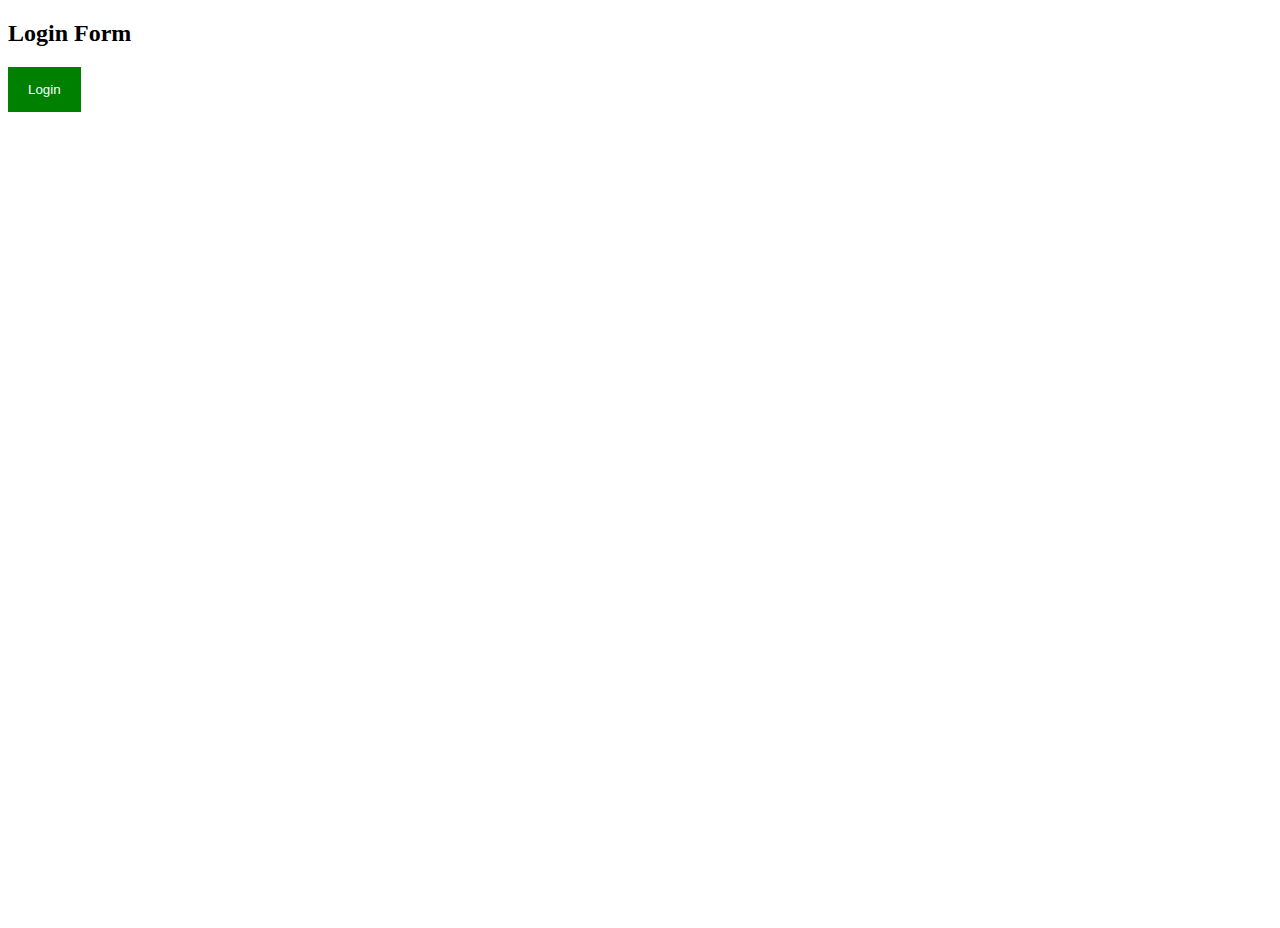
<file: l06modalbox/index.html>
<!DOCTYPE html>
<html>
<head>
	
	<title>Modal Boxs</title>
	<link rel="stylesheet" type="text/css" href="style.css">

</head>
<body>

<div class="container">
	<h2>Login Form</h2>
	<button type="button" id="btn-modal" class="btn">Login</button>

	<!-- Start Modal Area -->
	<!-- Start Login Modal  -->

	<div id="loginmodal" class="modal fade">
		<div class="modal-dialog">
			<div class="modal-content">

			<div class="modal-header">
				<span class="btn-close">&times;</span>
				<img src="avatar.png" class="avatar" alt="avatar"/>
			</div>

			<div class="modal-body">
				<div class="form-group">
					<label for="username">Username</label>
					<input type="text" name="username" class="form-control" placeholder="Enter Username" required />
				</div>

				<div class="form-group">
					<label for="password">Password</label>
					<input type="text" name="password" class="form-control" placeholder="Enter Password" required />
				</div>

				<div class="d-grid">
					<button type="submit" class="btn">Login</button>
				</div>

				<label>
					<input type="checkbox" name="rememberms" id="rememberme" class="checkbox" />Remember Me
				</label>

			</div>

			<div class="modal-footer">
                <span class="forgot">Forgot <a href="javascript: void(0);">password?</a></span>
            </div>
		</div>
		</div>
	</div>

	<!-- End Login Modal -->
	<!-- End Login Modal Area -->
</div>




<script src="app.js" type="text/javascript"></script>

</body>
</html>
</file>
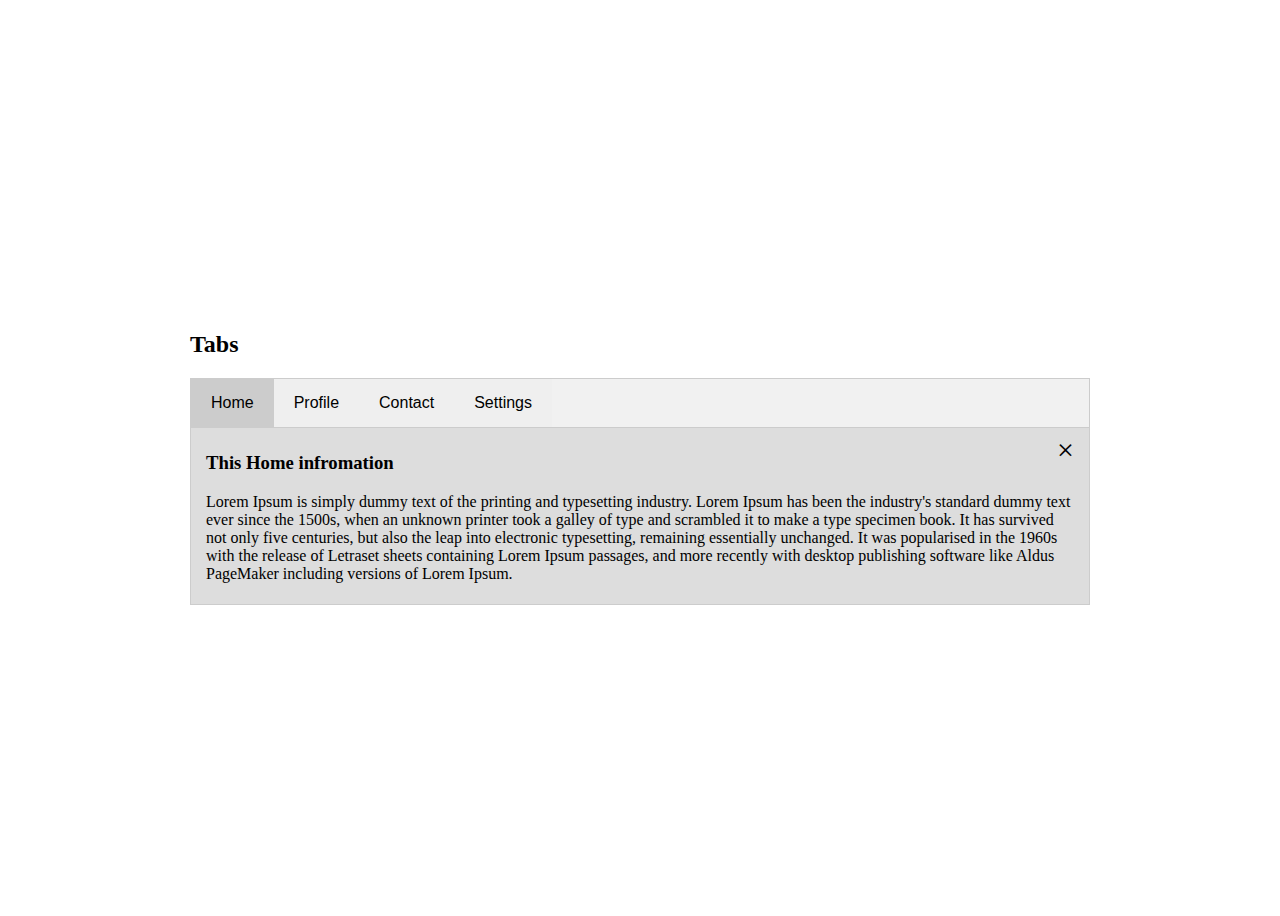
<file: l07tab/index.html>
<!DOCTYPE html>
<html>
<head>

	<title>Tabs</title>
	<link href="style.css" rel="stylesheet" type="text/css"/>
</head>
<body>

<div class="container">
	<h2>Tabs</h2>

	<ul class="nav">
		<li class="nav-item">
			<button type="button" id="autoclick" class="tablinks" onclick="gettab(event,'home')">Home</button>
		</li>

		<li class="nav-item">
			<button type="button" class="tablinks" onclick="gettab(event,'profile')">Profile</button>
		</li>

		<li class="nav-item">
			<button type="button" class="tablinks" onclick="gettab(event,'contact')">Contact</button>
		</li>

		<li class="nav-item"> 
			<button type="button" class="tablinks" onclick="gettab(event,'settings')">Settings</button>
		</li>
	</ul>

	<div class="tab-content">
		<div id="home" class="tab-pane">

			<span class="btn-close">&times;</span>
			<h3>This Home infromation</h3>
			<p>Lorem Ipsum is simply dummy text of the printing and typesetting industry. Lorem Ipsum has been the industry's standard dummy text ever since the 1500s, when an unknown printer took a galley of type and scrambled it to make a type specimen book. It has survived not only five centuries, but also the leap into electronic typesetting, remaining essentially unchanged. It was popularised in the 1960s with the release of Letraset sheets containing Lorem Ipsum passages, and more recently with desktop publishing software like Aldus PageMaker including versions of Lorem Ipsum.</p>
		</div>

		<div id="profile" class="tab-pane">
			<span class="btn-close">&times;</span>
			<h3>This is Profile infromation</h3>
			<p>Lorem Ipsum is simply dummy text of the printing and typesetting industry. Lorem Ipsum has been the industry's standard dummy text ever since the 1500s, when an unknown printer took a galley of type and scrambled it to make a type specimen book. It has survived not only five centuries, but also the leap into electronic typesetting, remaining essentially unchanged. It was popularised in the 1960s with the release of Letraset sheets containing Lorem Ipsum passages, and more recently with desktop publishing software like Aldus PageMaker including versions of Lorem Ipsum.</p>
		</div>

		<div id="contact" class="tab-pane">
			<span class="btn-close">&times;</span>
			<h3>This is Contact infromation</h3>
			<p>Lorem Ipsum is simply dummy text of the printing and typesetting industry. Lorem Ipsum has been the industry's standard dummy text ever since the 1500s, when an unknown printer took a galley of type and scrambled it to make a type specimen book. It has survived not only five centuries, but also the leap into electronic typesetting, remaining essentially unchanged. It was popularised in the 1960s with the release of Letraset sheets containing Lorem Ipsum passages, and more recently with desktop publishing software like Aldus PageMaker including versions of Lorem Ipsum.</p>
		</div>

		<div id="settings" class="tab-pane">
			<span class="btn-close">&times;</span>
			<h3>This is Settings infromation</h3>
			<p>Lorem Ipsum is simply dummy text of the printing and typesetting industry. Lorem Ipsum has been the industry's standard dummy text ever since the 1500s, when an unknown printer took a galley of type and scrambled it to make a type specimen book. It has survived not only five centuries, but also the leap into electronic typesetting, remaining essentially unchanged. It was popularised in the 1960s with the release of Letraset sheets containing Lorem Ipsum passages, and more recently with desktop publishing software like Aldus PageMaker including versions of Lorem Ipsum.</p>
		</div>
	</div>

</div>

<script src="app.js" type="text/javascript"></script>
</body>
</html>
</file>
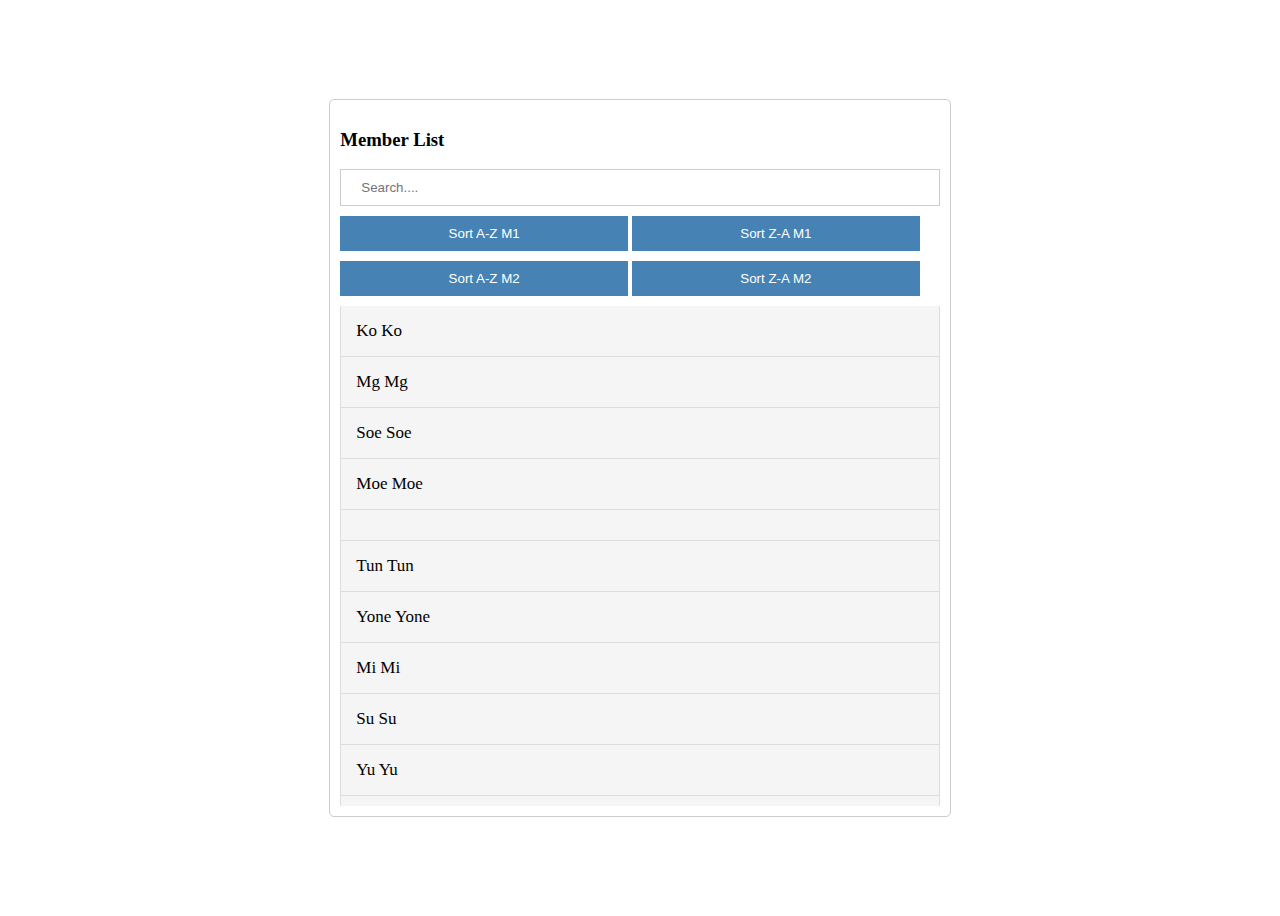
<file: l08filter/index.html>
<!DOCTYPE html>
<html>
<head>

	<title>Filter</title>
	<link rel="stylesheet" type="text/css" href="style.css">
</head>
<body>

<div class="container">
	<h3>Member List</h3>
	<input type="search" name="search" id="search" class="form-control" placeholder="Search....">
	<button id="sortazm1" class="btn">Sort A-Z M1</button>
	<button id="sortzam1" class="btn">Sort Z-A M1</button>
	<button id="sortazm2" class="btn">Sort A-Z M2</button>
	<button id="sortzam2" class="btn">Sort Z-A M2</button>




	<ul id="members" class="list-group">
		<li><a href="javascript:void(0)">Ko Ko</a></li>
		<li><a href="javascript:void(0)">Mg Mg</a></li>
		<li><a href="javascript:void(0)">Soe Soe</a></li>
		<li><a href="javascript:void(0)">Moe Moe</li>
		<li><a href="javascript:void(0)">Tun Tun</a></li>
		<li><a href="javascript:void(0)">Yone Yone</a></li>
		<li><a href="javascript:void(0)">Mi Mi</a></li>
		<li><a href="javascript:void(0)">Su Su</a></li>
		<li><a href="javascript:void(0)">Yu Yu</a></li>
		<li><a href="javascript:void(0)">Lu lu</a></li>
		<li><a href="javascript:void(0)">Aye Mya</a></li>
		<li><a href="javascript:void(0)">Kyal Sin</a></li>
		<li><a href="javascript:void(0)">La Min</a></li>
		<li><a href="javascript:void(0)">Ya Min</a></li>
		<li><a href="javascript:void(0)">Kyaw Kyaw</a></li>
		<li><a href="javascript:void(0)">Zaw Zaw</a></li>
		<li><a href="javascript:void(0)">Aye Aye</a></li>
		<li><a href="javascript:void(0)">Maung Kaung</a></li>
		<li><a href="javascript:void(0)">GYI Taw</a></li>
		<li><a href="javascript:void(0)">Daw lay</a></li>



	</ul>


</div>

<script src="app.js" type="text/javascript"></script>

</body>
</html>
</file>
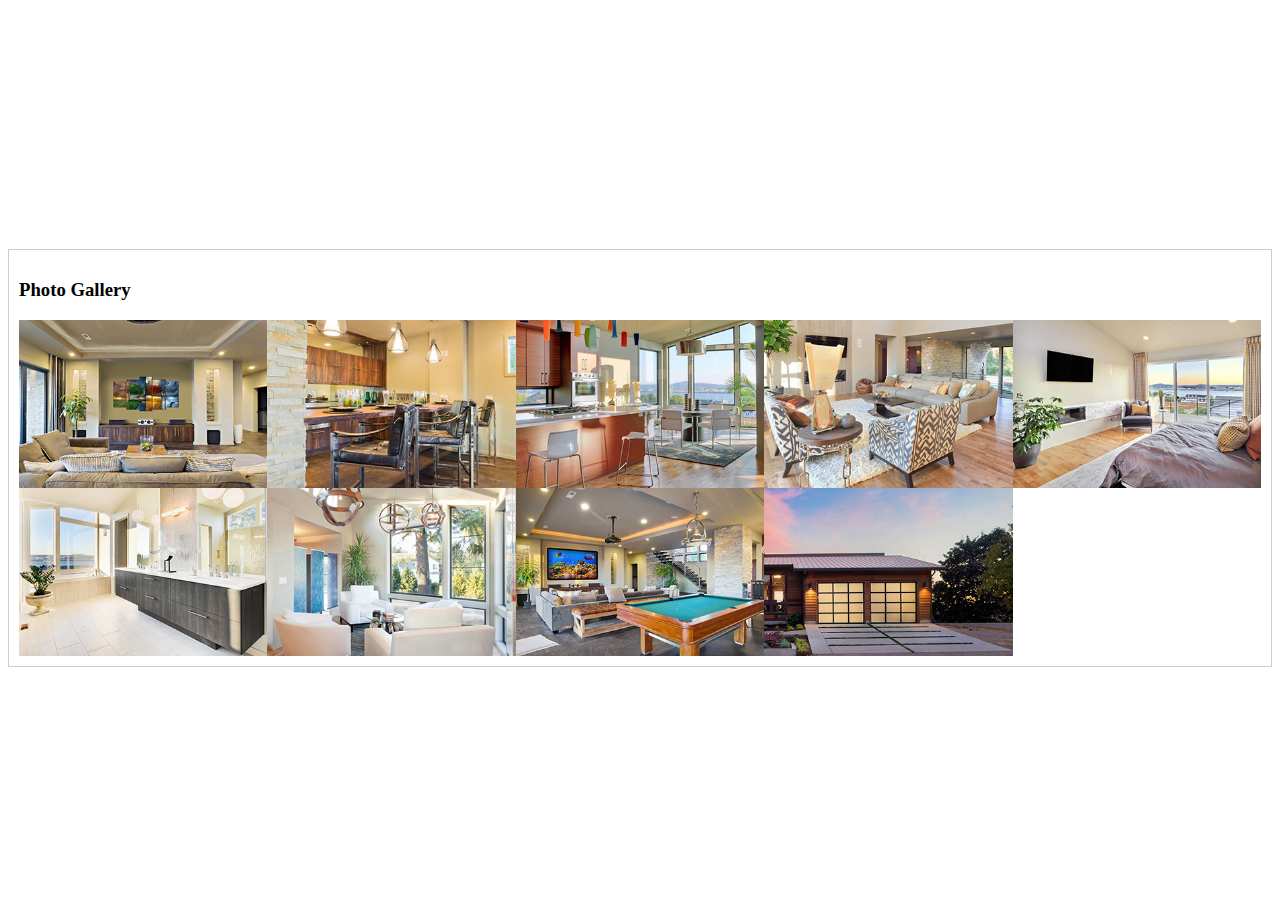
<file: l09galleryslider/index.html>
<!DOCTYPE html>
<html>
<head>
	
	<title>Glalery Slider</title>
	<link rel="stylesheet" type="text/css" href="style.css">
</head>
<body>

<div class="container">
	<h3>Photo Gallery</h3>

	<div class="row">
		<img src="img/image1.jpg" class="img" alt="Image 1">
		<img src="img/image2.jpg" class="img" alt="Image 2">
		<img src="img/image3.jpg" class="img" alt="Image 3">
		<img src="img/image4.jpg" class="img" alt="Image 4">
		<img src="img/image5.jpg" class="img" alt="Image 5">
		<img src="img/image6.jpg" class="img" alt="Image 6">
		<img src="img/image7.jpg" class="img" alt="Image 7">
		<img src="img/image8.jpg" class="img" alt="Image 8">
		<img src="img/image9.jpg" class="img" alt="Image 9">

	</div>

	<!-- Start Modal Area -->
	<div class="modal">
		<span class="btn-close">&times;</span>
		<img class="modal-img">
		<p class="caption"></p>
	</div>
</div>
	<!-- End Modal Area -->
	

<script src="app.js" type="text/javascript"></script>

</body>
</html>
</file>
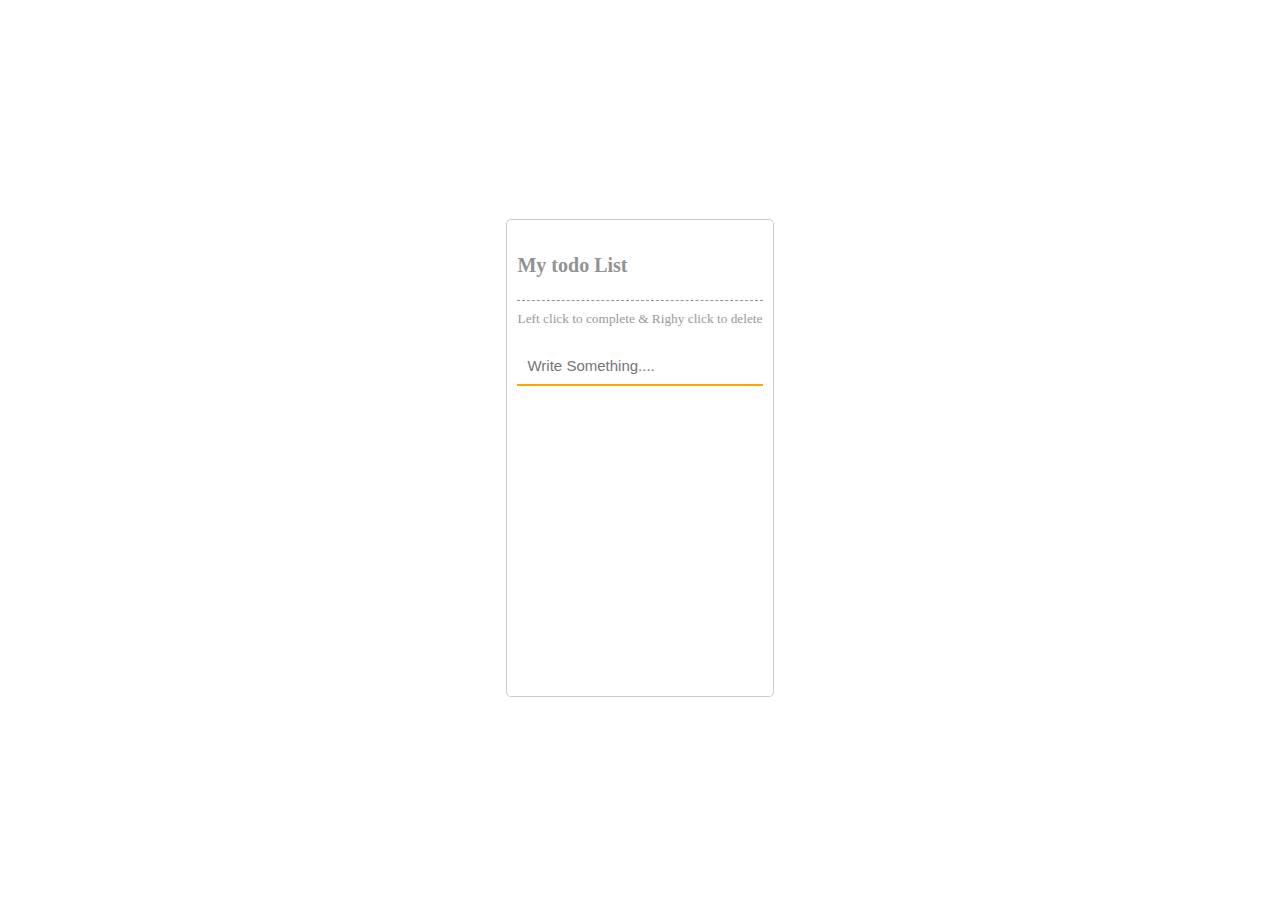
<file: l10todolist/index.html>
<!DOCTYPE html>
<html>
<head>
	<meta charset="utf-8">
	<meta name="viewport" content="width=device-width, initial-scale=1">
	<title>To Do List</title>
	<link rel="stylesheet" href="https://cdnjs.cloudflare.com/ajax/libs/font-awesome/6.2.0/css/all.min.css" integrity="sha512-xh6O/CkQoPOWDdYTDqeRdPCVd1SpvCA9XXcUnZS2FmJNp1coAFzvtCN9BmamE+4aHK8yyUHUSCcJHgXloTyT2A==" crossorigin="anonymous" referrerpolicy="no-referrer" />

	<link rel="stylesheet" type="text/css" href="style.css">
</head>
<body>

<div class="container">
	<h3>My todo List</h3>
	<small>Left click to complete & Righy click to delete</small>

	<form id="form" class="form" action="" method="">
		<div class="form-group">
			<input type="text" name="textbox" id="textbox" class="form-control" placeholder="Write Something...." autocomplete="off">
		</div>	
	</form>

	<ul id="list-group" class="list-group">
	<!-- 		<li>Have to cook</li>
			<li class="done">Have to read</li> -->

		</ul>
</div>

<script src="app.js" type="text/javascript"></script>

</body>
</html>
</file>
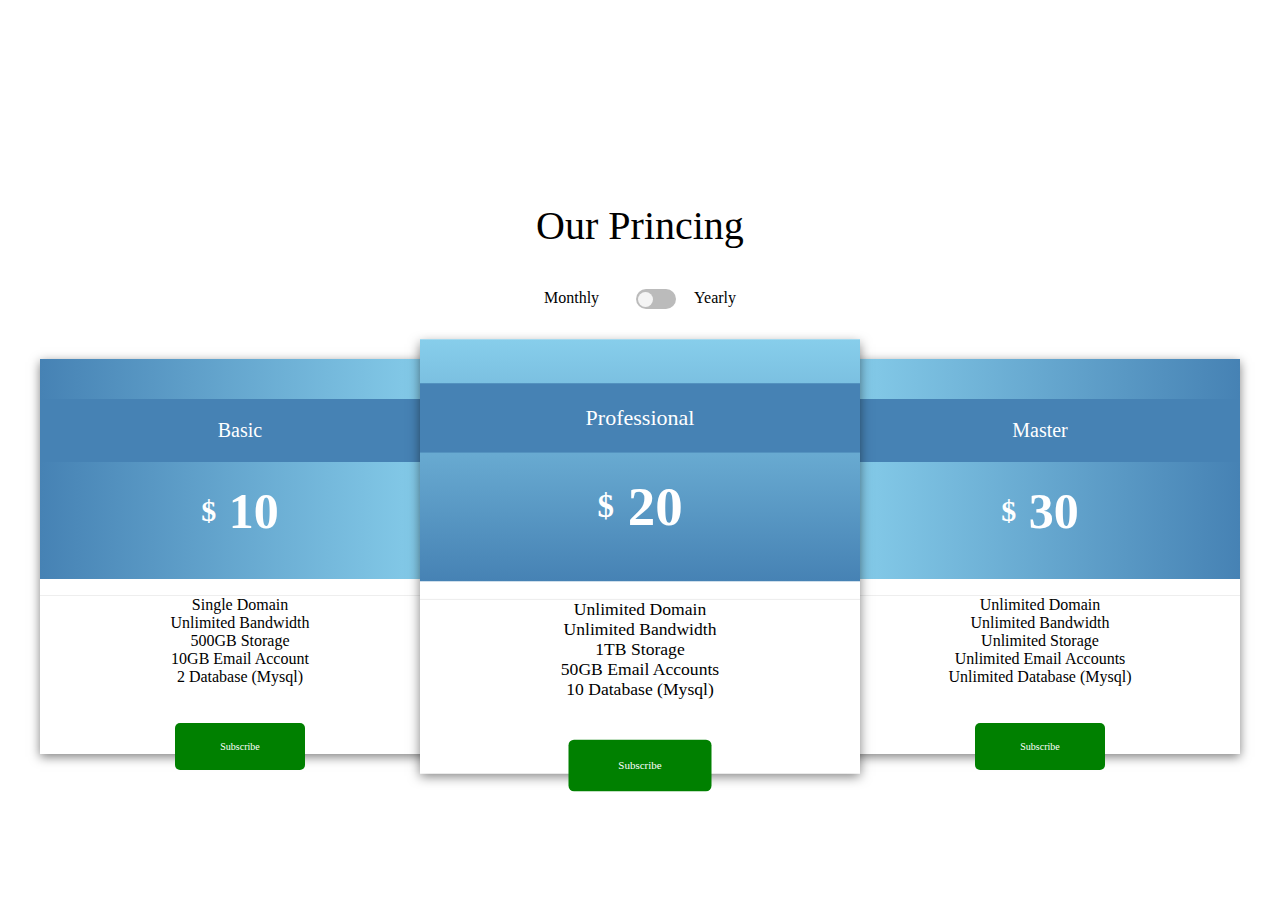
<file: l11pricebox/index.html>
<!DOCTYPE html>
<html>

<head>
    <title>Pricing Card Box</title>
    <link href="./style.css" rel="stylesheet" type="text/css" />
</head>

<body>


    <div class="container">
        <div class="title">
            <h3>Our Princing</h3>
            <div class="toggle-container">
                <p>Monthly</p>

                <input type="checkbox" name="toggle-checkbox" id="toggle-checkbox" class="toggle-checkbox" />
                <label for="toggle-checkbox" id="toggle-label" class="toggle-label">
                    <div class="ball"></div>
                </label>

                <p>Yearly</p>
            </div>

        </div>

        <div class="price-container">

            <div class="price-box">
                <div class="box box1">
                    <p>Basic</p>
                    <h3><span>$</span><span id="basic"> 10</span></h3>
                </div>
                <div class="price-list">
                    <ul class="list-group">
                        <li>Single Domain</li>
                        <li>Unlimited Bandwidth</li>
                        <li>500GB Storage</li>
                        <li>10GB Email Account</li>
                        <li>2 Database (Mysql)</li>
                    </ul>

                    <a href="javascript:void(0);" class="btn btn1">Subscribe</a>
                </div>
            </div>

            <div class="price-box">
                <div class="box box2">
                    <p>Professional</p>
                    <h3><span>$</span><span id="profession"> 20</span></h3>
                </div>
                <div class="price-list">
                    <ul class="list-group">
                        <li>Unlimited Domain</li>
                        <li>Unlimited Bandwidth</li>
                        <li>1TB Storage</li>
                        <li>50GB Email Accounts</li>
                        <li>10 Database (Mysql)</li>
                    </ul>

                    <a href="javascript:void(0);" class="btn btn2">Subscribe</a>
                </div>
            </div>


            <div class="price-box">
                <div class="box box3">
                    <p>Master</p>
                    <h3><span>$</span><span id="master"> 30</span></h3>
                </div>
                <div class="price-list">
                    <ul class="list-group">
                        <li>Unlimited Domain</li>
                        <li>Unlimited Bandwidth</li>
                        <li>Unlimited Storage</li>
                        <li>Unlimited Email Accounts</li>
                        <li>Unlimited Database (Mysql)</li>
                    </ul>

                    <a href="javascript:void(0);" class="btn btn3">Subscribe</a>
                </div>
            </div>




        </div>
    </div>





    <script src="./app.js" type="text/javascript"></script>
</body>




</html>
</file>
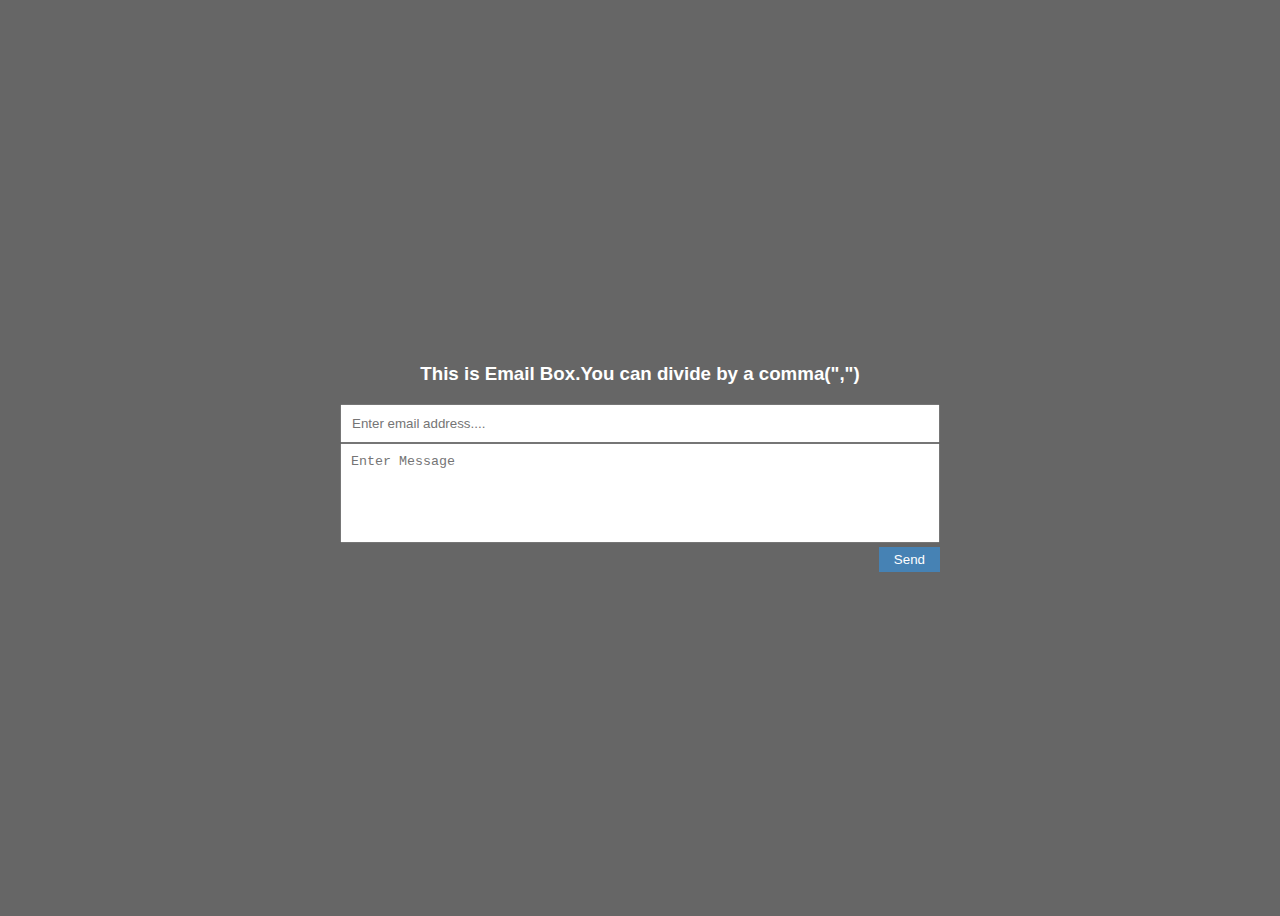
<file: l12emailbox/index.html>
<!DOCTYPE html>
<html>
<head>
	<meta charset="utf-8">
	<meta name="viewport" content="width=device-width, initial-scale=1">
	<title>Email Box</title>

	<link rel="stylesheet" type="text/css" href="style.css">
</head>
<body>

<div class="container">
	<h3>This is Email Box.You can divide by a comma(",")</h3>

	<form class="form" action="" method="">
		<input type="text" name="emails[]" id="emails" class="form-control" placeholder="Enter email address....">
		<textarea class="form-control" placeholder="Enter Message"></textarea>
		<div class="justify-content-end">
			<button type="submit" class="btn">Send</button>
		</div>
	</form>

	<div class="email-container">
		<!-- <span class="email-item">Smaple One</span>
		<span class="email-item">Smaple Two</span>
		<span class="email-item">Smaple Three</span>
		<span class="email-item">Smaple Four</span>
		<span class="email-item">Smaple Five</span> -->

	</div>
</div>


<script src="app.js" type="text/javascript"></script>
</body>
</html>

<!-- 7EB -->
</file>
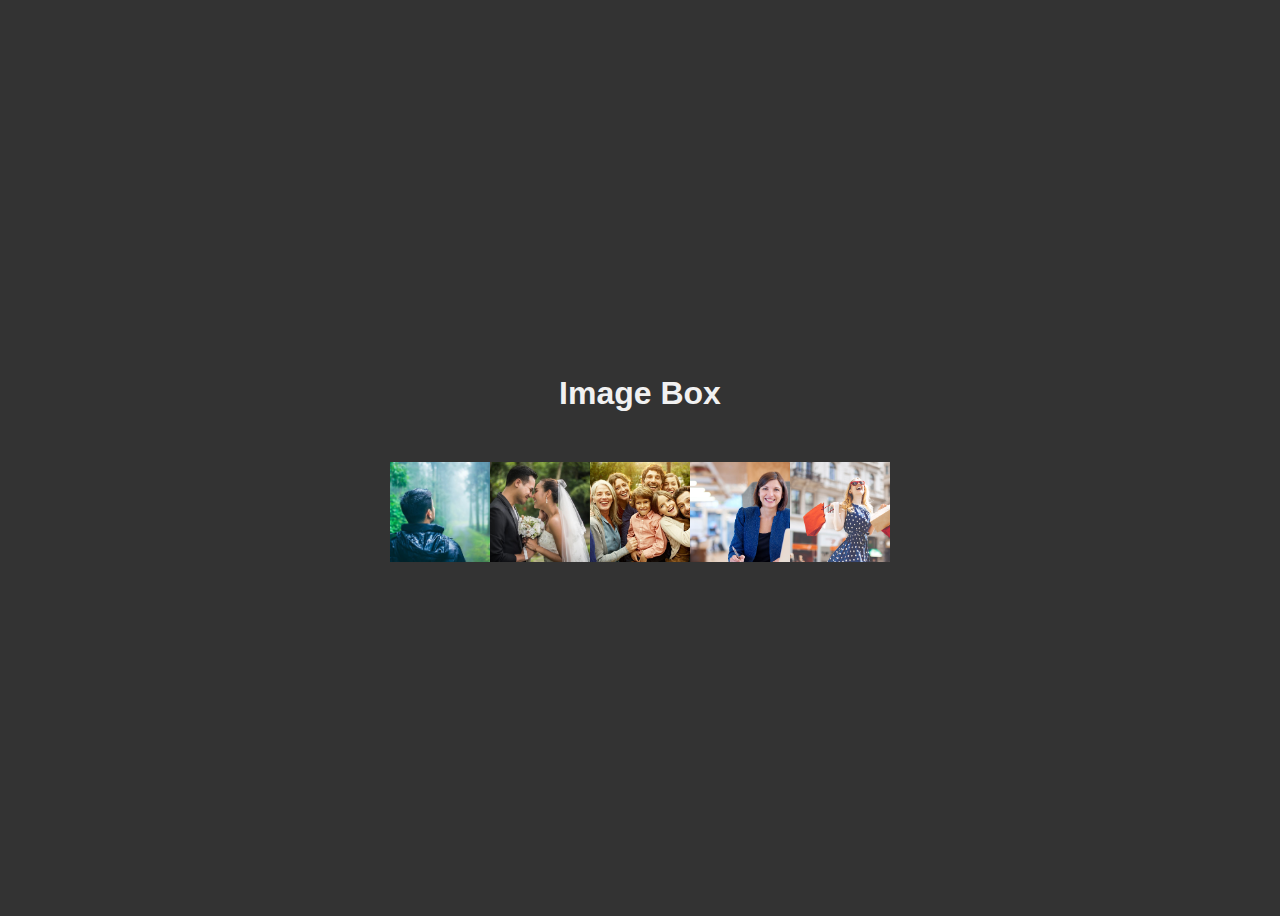
<file: l13imgbox/index.html>
<!DOCTYPE html>
<html>
<head>
	<meta charset="utf-8">
	<meta name="viewport" content="width=device-width, initial-scale=1">
	<title>Image Box</title>
	<link rel="stylesheet" type="text/css" href="style.css">

	<link rel="stylesheet" href="https://cdnjs.cloudflare.com/ajax/libs/font-awesome/5.15.4/css/all.min.css" integrity="sha512-1ycn6IcaQQ40/MKBW2W4Rhis/DbILU74C1vSrLJxCq57o941Ym01SwNsOMqvEBFlcgUa6xLiPY/NS5R+E6ztJQ==" crossorigin="anonymous" referrerpolicy="no-referrer" />

</head>
<body>

<h1>Image Box</h1>
<div class="container">
	<div class="imgbox">
		<img src="./img/photo1.jpg" class="img" alt="photo1">
		<button class="btn-close">&times;</button>
		<h3 class="title"><span>Beauty</span>Place</h3>
		<div class="content">
			<button class="btn"><i class="fas fa-bell"></i>Subsribe Now</button>
			<p>Lorem Ipsum is simply dummy text of the printing and typesetting industry.</p>
		</div>
	</div>

	<div class="imgbox ">
		<img src="./img/photo2.jpg" class="img" alt="photo2">
		<button class="btn-close">&times;</button>
		<h3 class="title"><span>Beauty</span>Place</h3>
		<div class="content">
			<button class="btn"><i class="fas fa-bell"></i>Subsribe Now</button>
			<p>Lorem Ipsum is simply dummy text of the printing and typesetting industry.</p>
		</div>
	</div>

	<div class="imgbox ">
		<img src="./img/photo3.jpg" class="img" alt="photo3">
		<button class="btn-close">&times;</button>
		<h3 class="title"><span>Beauty</span>Place</h3>
		<div class="content">
			<button class="btn"><i class="fas fa-bell"></i>Subsribe Now</button>
			<p>Lorem Ipsum is simply dummy text of the printing and typesetting industry.</p>
		</div>
	</div>

	<div class="imgbox ">
		<img src="./img/photo4.jpg" class="img" alt="photo4">
		<button class="btn-close">&times;</button>
		<h3 class="title"><span>Beauty</span>Place</h3>
		<div class="content">
			<button class="btn"><i class="fas fa-bell"></i>Subsribe Now</button>
			<p>Lorem Ipsum is simply dummy text of the printing and typesetting industry.</p>
		</div>
	</div>

	<div class="imgbox ">
		<img src="./img/photo5.jpg" class="img" alt="photo5">
		<button class="btn-close">&times;</button>
		<h3 class="title"><span>Beauty</span>Place</h3>
		<div class="content">
			<button class="btn"><i class="fas fa-bell"></i>Subsribe Now</button>
			<p>Lorem Ipsum is simply dummy text of the printing and typesetting industry.</p>
		</div>
	</div>
</div>




<script src="app.js" type="text/javascript"></script>

</body>
</html>
</file>
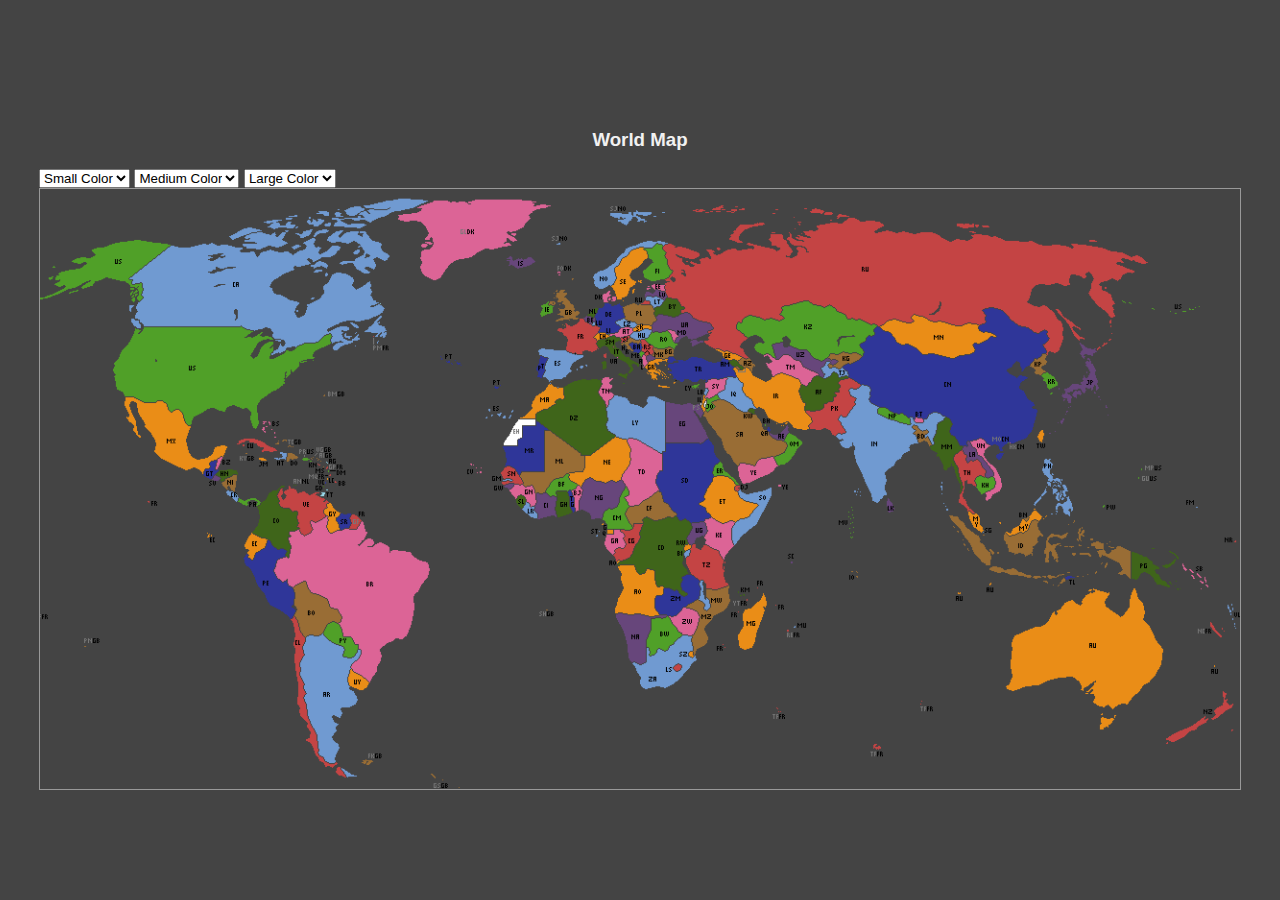
<file: l14/index.html>
<!DOCTYPE html>
<html>
<head>
	<meta charset="utf-8">
	<meta name="viewport" content="width=device-width, initial-scale=1">
	<title>Click Position</title>
	<link rel="stylesheet" type="text/css" href="style.css">
</head>
<body>


<div class="container">
	
	<h3>World Map</h3>
	<div>
		<select name="smallcolor" id="smallcolor" class="smallcolor">
			<option selected disabled>Small Color</option>
			<option value="red">Red</option>
			<option value="green">Green</option>
			<option value="blue">Blue</option>
			<option value="skyblue">Skyblue</option>
			<option value="steelblue">Steelblue</option>
			<option value="white">White</option>
			<option value="black">Black</option>
			<option value="pink">Pink</option>
			<option value="yellow">Yellow</option>

		</select>

		<select name="mediumcolor" id="mediumcolor" class="smallcolor">
			<option selected disabled>Medium Color</option>
			<option value="red">Red</option>
			<option value="green">Green</option>
			<option value="blue">Blue</option>
			<option value="skyblue">Skyblue</option>
			<option value="steelblue">Steelblue</option>
			<option value="white">White</option>
			<option value="black">Black</option>
			<option value="pink">Pink</option>
			<option value="yellow">Yellow</option>

		</select>

		<select name="largecolor" id="largecolor" class="smallcolor">
			<option selected disabled>Large Color</option>
			<option value="red">Red</option>
			<option value="green">Green</option>
			<option value="blue">Blue</option>
			<option value="skyblue">Skyblue</option>
			<option value="steelblue">Steelblue</option>
			<option value="white">White</option>
			<option value="black">Black</option>
			<option value="pink">Pink</option>
			<option value="yellow">Yellow</option>

		</select>
	</div>

	<div class="map-container">
		<!-- <span class="circle"></span> -->
	</div> 


</div>

<script src="app.js" type="text/javascript"></script>
</body>
</html>
</file>
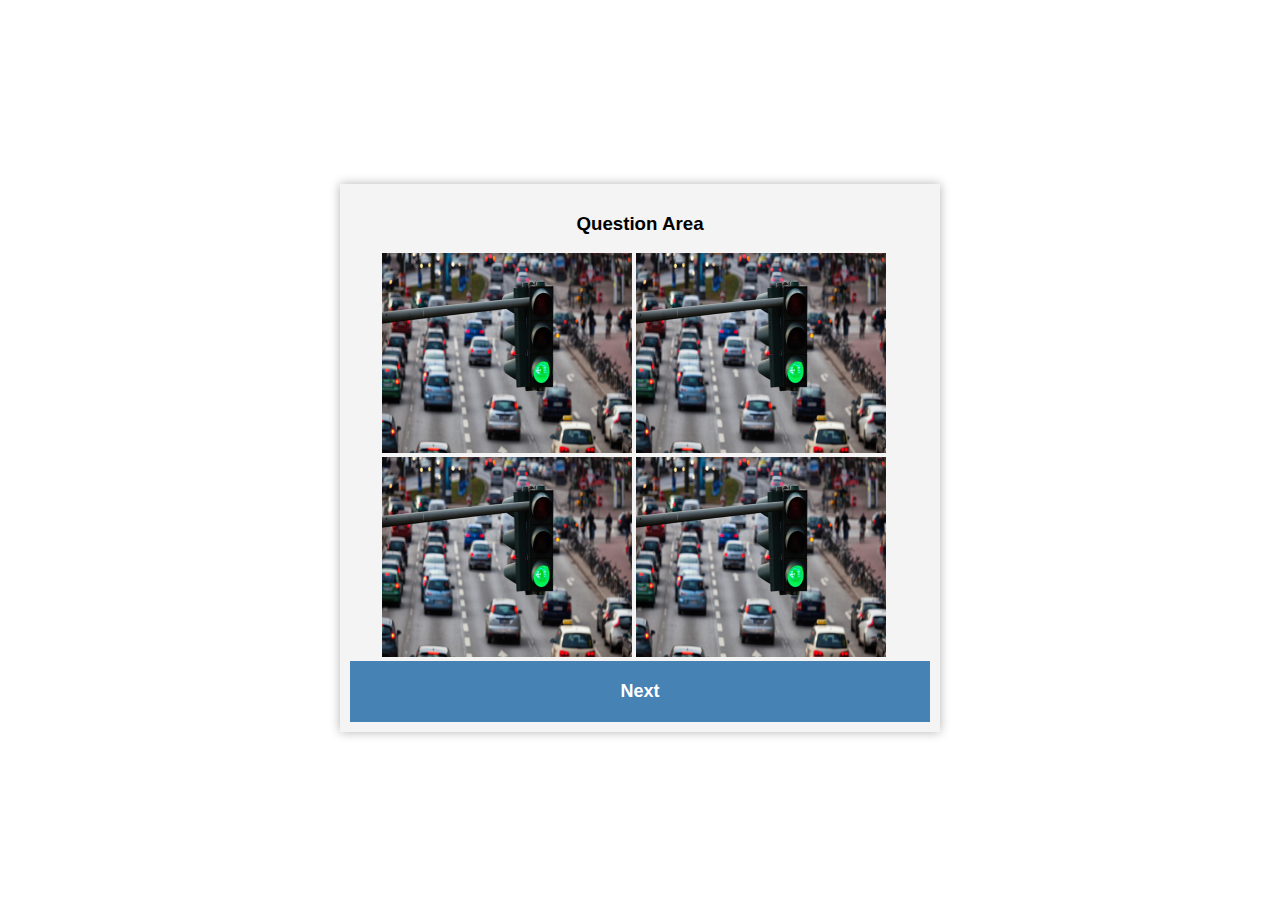
<file: l15/index.html>
<!DOCTYPE html>
<html>
    <head>
        <title>Image Verify Box</title>
        <link href="style.css" rel="stylesheet" type="text/css"> 

    </head>

    <body>
        <div class="container">
            <h3 class="question">Question Area</h3>
            <div class="imgbox">
                <input type="radio" name="answer" id="a" class="answer" hidden><label for="a"><img src="./img/traffic.jpg" alt="traffic" id="a_img"/></label>
                <input type="radio" name="answer" id="b" class="answer" hidden><label for="b"><img src="./img/traffic.jpg" alt="traffic" id="b_img"/></label>
                <input type="radio" name="answer" id="c" class="answer" hidden><label for="c"><img src="./img/traffic.jpg" alt="traffic" id="c_img"/></label>
                <input type="radio" name="answer" id="d" class="answer " hidden><label for="d"><img src="./img/traffic.jpg" alt="traffic" id="d_img"/></label>
            </div>
            <button type="button" class="btn">Next</button>

        </div>



        <script src="app.js" type="text/javascript"></script>
    </body>

</html>
</file>
<file: l06modalbox/style.css>
body{
	height: 100vh;
}

.btn{
	background-color: green;
	color: #fff;
	padding: 15px 20px;
	border: 0;
	cursor: pointer;
}

.btn:hover{
	opacity: 0.9;
}

.modal{
	width: 100%;
	height: 100%;
	background-color: rgba(0, 0, 0, 0.3);

	position: fixed;
	left: 0;
	top: 0;

	z-index: 10;

	display: none;
}

.modal-dialog{
	width: 700px;

	position: absolute;
	left: 50%;
	top: 50%;

	transform: translate(-50%,-50%);
}

.modal-content{
	background-color: #f4f4f4;
	padding: 10px;

}
.modal-header{
	text-align: center;
	padding: 20px 0;

	position: relative;
}

.btn-close{
	font-size: 35px;

	position: absolute;
	right: 20px;

	cursor: pointer;	
}
.btn-close:hover{
	color: red;
}

.form-group label{
	font-weight: bold;
	display: block;
	margin-bottom: 5px;
}



img.avatar{
	width: 100px;
	border-radius: 50%;
}

input[class=form-control]{
	width: 100%;
	border: 1px solid #ddd;

	padding:15px 20px;
	box-sizing: border-box;
}

input[class=form-control]:focus{
	outline: none;
}

.d-grid .btn{
	width: 100%;
	margin-bottom: 10px;

}

.modal-footer{
	border-top: 1px solid #ddd;
	padding: 20px;

}

span.forgot{
	float: right;
}


.fade{
	animation: myani .9s;
}

@keyframes myani{
	from{
		/*transform: scale(0);*/
		opacity: 0;
	}
	to{
		/*transform: scale(1.0);*/
		opacity: 1;
	}
}
</file>
<file: l07tab/style.css>
body{
	height: 100vh;
	display: grid;
	place-items: center;
}

.container{
	width: 900px;
}

.nav{
	display: flex;
	
	background-color: #f1f1f1;
	border: 1px solid #ccc;

	padding: 0;
	margin: 0;
}

.nav .nav-item{
	list-style-type:none;
}

.nav .tablinks{
	font-size: 16px;
	border: none;
	padding: 15px 20px;
	cursor: pointer;

	transition: background-color .3s ease-in;
}

.nav .tablinks:hover{
	background-color: #ddd;
}

.nav .tablinks.active{
background-color: #ccc;
}

.tab-content{
	background-color: #ddd;
}

.tab-pane{
	border: 1px solid #ccc;
	border-top: 0;

	padding: 5px 15px;

	display: none;
}

.btn-close{
	font-size: 30px;
	float: right;
	cursor: pointer;
	transition: color .3s ease-in;
}

.btn-close:hover{
	color: red;
}
</file>
<file: l08filter/style.css>
*{
	box-sizing: border-box;
}
body{
	height: 100vh;
	display: grid;
	place-items: center;
}

.container{
	border: 1px solid #ccc;
	border-radius: 5px;
	padding: 10px ;
	
}

.form-control{
	width: 100%;
	border: 1px solid #ccc;
	padding: 10px 20px;
	margin-bottom: 10px;
}

.form-control:focus{
	outline: none;
}

.btn{
	width: 48%;
	background-color: steelblue;
	color: #fff;
	border: 0;
	padding: 10px;
	margin-bottom: 10px;
	cursor: pointer;
}

.list-group{
	height: 500px;
	list-style-type: none;

	padding: 0;
	margin: 0;
	overflow-y:scroll;
}
.list-group li a{
	display: block;

	background-color: #f5f5f5;
	color: #000;
	font-size: 17px;
	text-decoration: none;
	border: 1px solid #ddd;

	padding: 15px;
	margin-top: -1px;
}

.list-group li a:hover{
    background-color: #f1f1f1;
}
</file>
<file: l09galleryslider/style.css>
*{
	box-sizing: border-box;
}
body{
	height: 100vh;

	display: grid;
	place-items: center;
}

.container{
	border: 1px solid #ccc;
	padding: 10px;
}

.row{
	width: 100%;
	display: flex;
	flex-wrap: wrap;
}

.row img{
	width: 20%;
}
.img{
	cursor: pointer;
	transition: opacity .3s;
}

.img:hover{
	opacity: 0.6;
}

.modal{
	width: 100%;
	height: 100%;


	background: rgba(0, 0, 0, 0.6);

	position: absolute;
	top: 0;
	left: 0;

	z-index: 1;
	padding-top: 100px;
	display: none;
}

.modal-img{
	width: 600px;

	margin: auto;
	display: block;
}
.caption{
	width: 600px;
	height: 10px;
	/*background: green;*/
	color: #aaa;

	margin: auto;
	margin-top: 20px;
}

.modal-img,.caption{
	animation-name:myani;
	animation-duration: .6s;
}

@keyframes myani{
	from{
		transform: scaleX(0);
	}
	to{
		transition: scaleX(1);
	}
}

.btn-close{
	color: #aaa;
	font-size: 40px;
	font-weight: bold;

	position: absolute;
	right: 30px;
	top: 10px;

	cursor: pointer;
	transition: color .3s;
}

.btn-close:hover{
	color: #fff;
}
</file>
<file: l10todolist/style.css>
*{
	box-sizing: border-box;
}

body{
	height: 100vh;

	display: grid;
	place-items: center;
}

.container{
	border: 1px solid #ccc;
	border-radius: 5px;
	padding: 10px;
}

h3{
	color: #777;
	font-size: 20px;
	opacity: .8;
	border-bottom: 1px dashed #777;
	line-height: 70px;

	margin: 0;
	padding: 0;
}

small{
	color: #999;
	text-align: right;
	margin-top: 10px;

	display: block;
}

.form{
	margin-top: 20px;
}

.form-control{
	width: 100%;
	font-size: 15px;
	border: 0;
	border-bottom: 2px solid orange;
	padding: 10px;
}

.form-control:focus{
	outline: none;
	border-bottom: 2px solid blue;
}

.list-group{
	height: 300px;
	list-style-type: none;
	padding: 0;
	margin:0 ;
	overflow-y: scroll;
}

.list-group li{
	background-color: #f5f5f5;
	font-size: 15px;
	border:1px solid #ddd;

	padding:15px;
	margin-top: -1px;
	cursor: pointer;
}

.list-group li:hover{
	background-color: #f1f1f1;
}

.list-group li.done{
	color: #777;
	font-style: italic;
	text-decoration: line-through;
}

.list-group li.done:after{
	content: '\f00c';
	font-family: FontAwesome;
	float: right;
}
</file>
<file: l11pricebox/style.css>
:root{
	--colr1: linear-gradient(
		to right,
		steelblue, 
		skyblue 
	);

	--colr2: linear-gradient(
		to top,
		steelblue, 
		skyblue 
	);

	--colr3: linear-gradient(
		to left,
		steelblue, 
		skyblue 
	);

}


body{
	height: 100vh;

	display: grid;
	place-items: center;
}
.title{
	margin-bottom: 50px;
}
.title h3{
	font-size: 40px;
	font-weight: 300;
	text-align: center;
}
.toggle-container{
	display: flex;
	justify-content: center;
}

.toggle-container > *{
	margin: 0 3px;
}

.toggle-checkbox{
	visibility: hidden;
}

.toggle-checkbox:checked + .toggle-label{
	background-color:steelblue;
}

.toggle-label{
	width: 40px;
	height: 20px;

	background: #bbb;
	border-radius: 50px;
	margin: 0 15px;
	cursor: pointer;

	position: relative;
}

.toggle-label .ball{
	width:15px;
	height: 15px;
	background: #f4f4f4;
	border-radius: 50%;

	position: absolute;
	left: 2px;
	top: 2.5px;

	animation: offani .3s linear;
}

.toggle-checkbox:checked + .toggle-label .ball{
	animation: onani linear forwards;
}

@keyframes onani{
	0%{
		transform: translate(0) scale(1);
	}
	50%{
		transform: translate(10px) scale(1.2);
	}
	100%{
		transform: translate(18px) scale(1.2);
	}
}

@keyframes offani{
	0%{
		transform: translate(18) scale(1);
	}
	50%{
		transform: translate(10px) scale(1.2);
	}
	100%{
		transform: translate(0) scale(1);
	}
}

.price-container{
	display: flex;
}

.price-box{
	width: 400px;
	background-color: #fff;
	text-align: center;
	box-shadow: 0 3px 10px rgba(0, 0, 0, 0.5);
}

.price-box p{
	font-size: 20px;
	background-color: steelblue;
	padding: 20px 0;
}

.price-box h3 span{
	font-size: 30px;
	vertical-align: middle;
}

.price-box h3 span:nth-of-type(2){
	font-size: 50px;
}

.price-list .list-group{
	list-style-type: none;
	padding: 0;
	margin-bottom:50px;
}

.price-list .list-group li:first-child{
	border-top: 1px solid #eee;
}

.price-list .btn{
	text-decoration: none;
	background: green;
	color: #fff;
	font-size: 10px;
	padding:18px 45px;
	border-radius: 5px;

	transition: font-size .3s ease-in;
}

.price-list .btn:hover{
	font-size: 20px;
}

.box{
	color:#fff;
	padding:20px 0;
}

.box1,.btn1{
	background:var(--colr1);
}

.box2{
	background: #fff;
}

.box2,.btn2{
	background:var(--colr2);
}

.box3,.btn3{
	background:var(--colr3);
}

.price-box:nth-of-type(2){
	transform: scale(1.1);
}
</file>
<file: l12emailbox/style.css>
*{
	box-sizing: border-box;
}

body{
	height: 100vh;
	font-family: sans-serif;
	background-color: #666;

	display: grid;
	place-items: center;
}

.container{
	width: 600px;
}

h3{
	color: #fff;
	text-align: center;
}

.form-control{
	width: 100%;
	padding: 10px;
}

.form-control:focus{
	outline: none;
}

textarea{
	width: 100%;
	height: 100px;

	resize: none;
	overflow-y:scroll;
}

.justify-content-end{
	display: flex;
	justify-content: end;
}

.btn{
	background-color: steelblue;
	color: #fff;
	border: 0;
	padding: 5px 15px;
}


.email-item{
	background-color: steelblue;
	color: #fff;
	border: 0;
	padding: 5px 15px;
	margin: 0 0 9px;
}

.email-item{
	background-color: steelblue;
	font-size: 14px;
	padding: 5px 15px;
	margin: 0 5px;
}
</file>
<file: l13imgbox/style.css>
body{
	font-family: sans-serif;
	height: 100vh;
	background-color: #333;

	display: flex;
	justify-content: center;
	align-items: center;
	flex-direction: column;
}

h1{
	color: #f1f1f1;
	margin-bottom: 50px;
}

.container{
	widows: auto;
	display: flex;
	justify-content: center;
	align-items: center;
}

.imgbox{
	width: 100px;
	height: 100px;
	position: relative;
	overflow: hidden;

	transition: all 2s;
}

.imgbox .img{
	width: 100%;
	height: 100%;
	object-fit: cover;
}

.imgbox.show {
  width: 400px;
  height: 400px;

  box-shadow: 3px 3px 20px grey;
}

.imgbox .title{
	width: 100%;
	/*background-color: green;*/
	font-size: 30px;

	padding: 20px;
	margin: 0;

	position: absolute;
	top: 0;
	left: 0;

	transform: translate(-300%);
}

.imgbox .title span{
	background-color: red;
	color: #fff;
	padding: 5px;
}


.imgbox .content{
	width: 100%;
	height: 20%;
	background-color:#000;
	color: #fff;
	font-size: 12px;
	text-align: center;

	position: absolute;
	left: 0;
	bottom: 0;

	transform: translateY(300%);
}

.imgbox.show > *{
	transform: translate(0px,0px);
}

.btn-close{
	width: 30px;
	height: 30px;
	background-color: transparent;
	color: #fff;
	border-radius: 50%;
	border: 1px solid #fff;

	position: absolute;
	right: 10px;
	top: 10px;

	z-index: 1;
	display: none;
}

.btn-close:hover{
	border: 1px solid red;
}

.imgbox.show .btn-close{
	display: block;
}

.btn{
	background-color: red;
	color: #fff;
	border: none;
	padding: 5px;
	margin-top: 10px;
}
</file>
<file: l14/style.css>
:root{
	--small-color: #f8f8f8;
	--medium-color: #f4f4f4;
	--large-color: #f1f1f1;
}


body{
	font-family: sans-serif;
	background: #444;
	height: 100vh;

	display: flex;
	justify-content: center;
	align-items: center;

	margin: 0;
	overflow: hidden;
}

.container h3{
	color: #f1f1f1;
	text-align: center;
}

.map-container{
	width: 1200px;
	height: 600px;
	background-image: url('./map.png');
	background-repeat: no-repeat;
	background-position:center;
	background-size: cover;
	border: 1px solid #999;

	position: relative;
	overflow: hidden;
}

.map-container .circle{
	width: 10px;
	height: 10px;
	background-color:var(--small-color);
	border-radius: 50%;

	position: absolute;
	left: 50%;
	top: 50%;

	

	transform: translate(-50%,-50%) scale(0);

	animation: small 2.5s infinite;
}

.map-container .circle::before{
	content: '';
	width: 100%;
	height: 100%;
	background-color:var(--medium-color);
	border-radius: 50%;

	position: absolute;
	left: 50%;
	top: 50%;



	transform: translate(-50%,-50%) scale(0);

	animation: medium 2.5s infinite;

}

.map-container .circle::after{
	content: '';
	width: 100%;
	height:100%;
	background-color: var(--large-color);
	border-radius: 50%;

	position: absolute;
	left: 50%;
	top: 50%;

	

	transform: translate(-50%,-50%) scale(0);

	animation: large 2.5s infinite;

}

@keyframes small{
	to{
		transform: translate(-50%,-50%) scale(1);
		opacity: 0;
	}
}

@keyframes medium{
	to{
		transform: translate(-50%,-50%) scale(2);
		opacity: 0;

	}
}

@keyframes large{
	to{
		transform: translate(-50%,-50%) scale(3);
		opacity: 0;

	}
}
</file>
<file: l15/style.css>
*{
    box-sizing: border-box;
}

body{
    font-family: sans-serif;
    height: 100vh;

    display: grid;
    place-items: center;
}

.container{
    width: 600px;
    background-color: #f4f4f4;
    box-shadow: 0 0 10px rgba(0, 0, 0, .3);
    padding: 10px;
}

h3{
    text-align: center;
}

.imgbox{
    width: 100%;
    margin-left: 32px;
}

label img{
    width: 250px;
    height: 200px;
}

label img:hover{
    opacity: .8;
    filter: blur(1.5px);
}

.btn{
    width: 100%;
    background-color: steelblue;
    color: #fff;
    font-size: 18px;
    font-weight: bold;
    border: none;
    padding: 20px;
    cursor: pointer;
}
.btn:hover{
    background-color: darkblue;
}

.answer:checked + label img{
    box-shadow: 5px 5px 10px rgba(0, 0, 0, .5);
    transform: scale(1.1);
}
</file>
